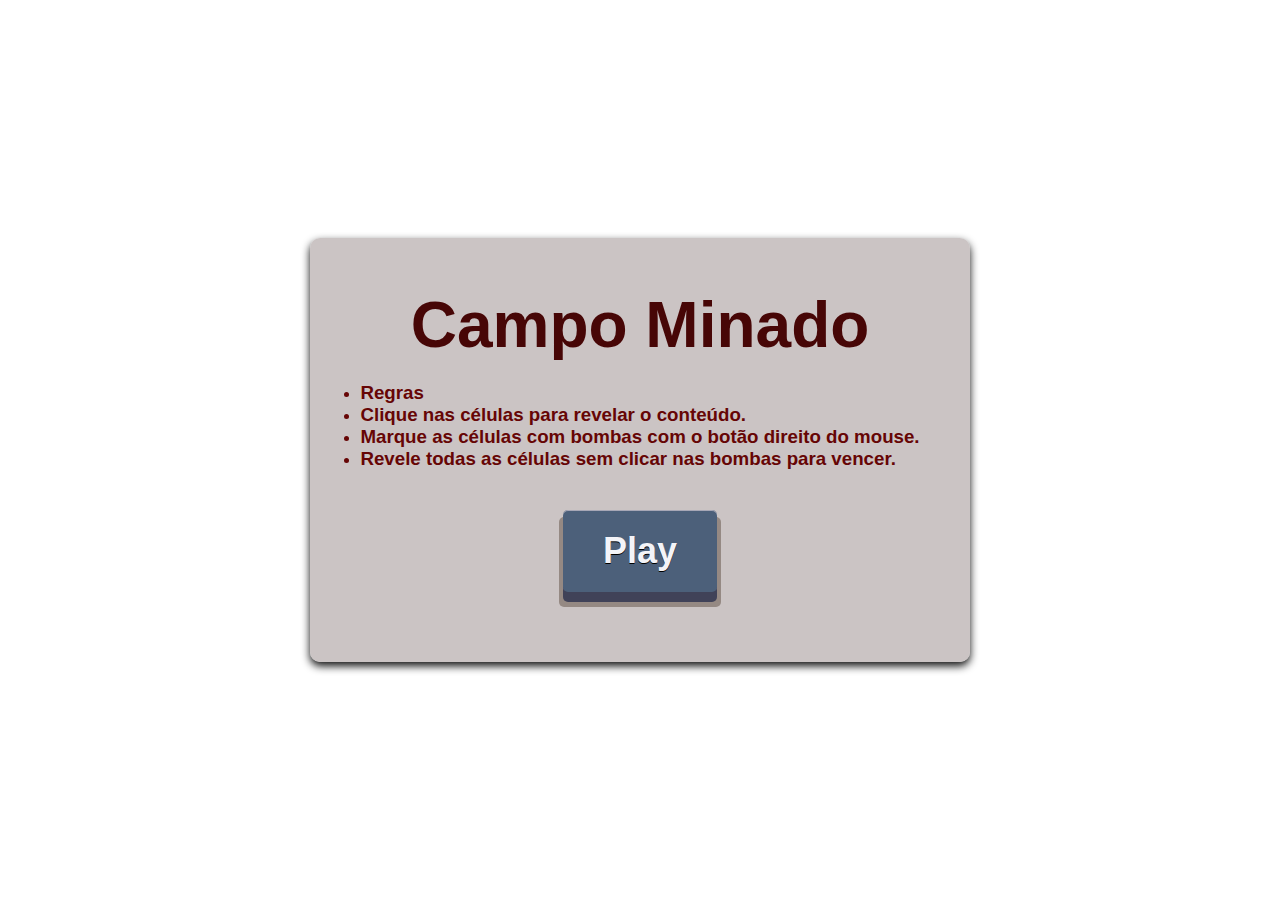
<file: projetof/index.html>
<!DOCTYPE html>
<html lang="pt-BR">
<head>
    <meta charset="UTF-8">
    <meta name="viewport" content="width=device-width, initial-scale=1.0">
    <title>Campo Minado</title>
    <link rel="stylesheet" href="styles.css">
</head>
<body>
    <div class="container">
        <h1>Campo Minado</h1>
        <ul>
            <li><strong><h3>Regras</h3></strong></li>
            <li><strong><h3>Clique nas células para revelar o conteúdo.</h3></strong></li>
            <li><strong><h3>Marque as células com bombas com o botão direito do mouse.</h3></strong></li>
            <li><strong><h3>Revele todas as células sem clicar nas bombas para vencer.</h3></strong></li>
        </ul>
        <div class="button">
            <a id="play-button" href="pj.html">Play</a>
        </div>
    </div>
</body>
</html>
</file>
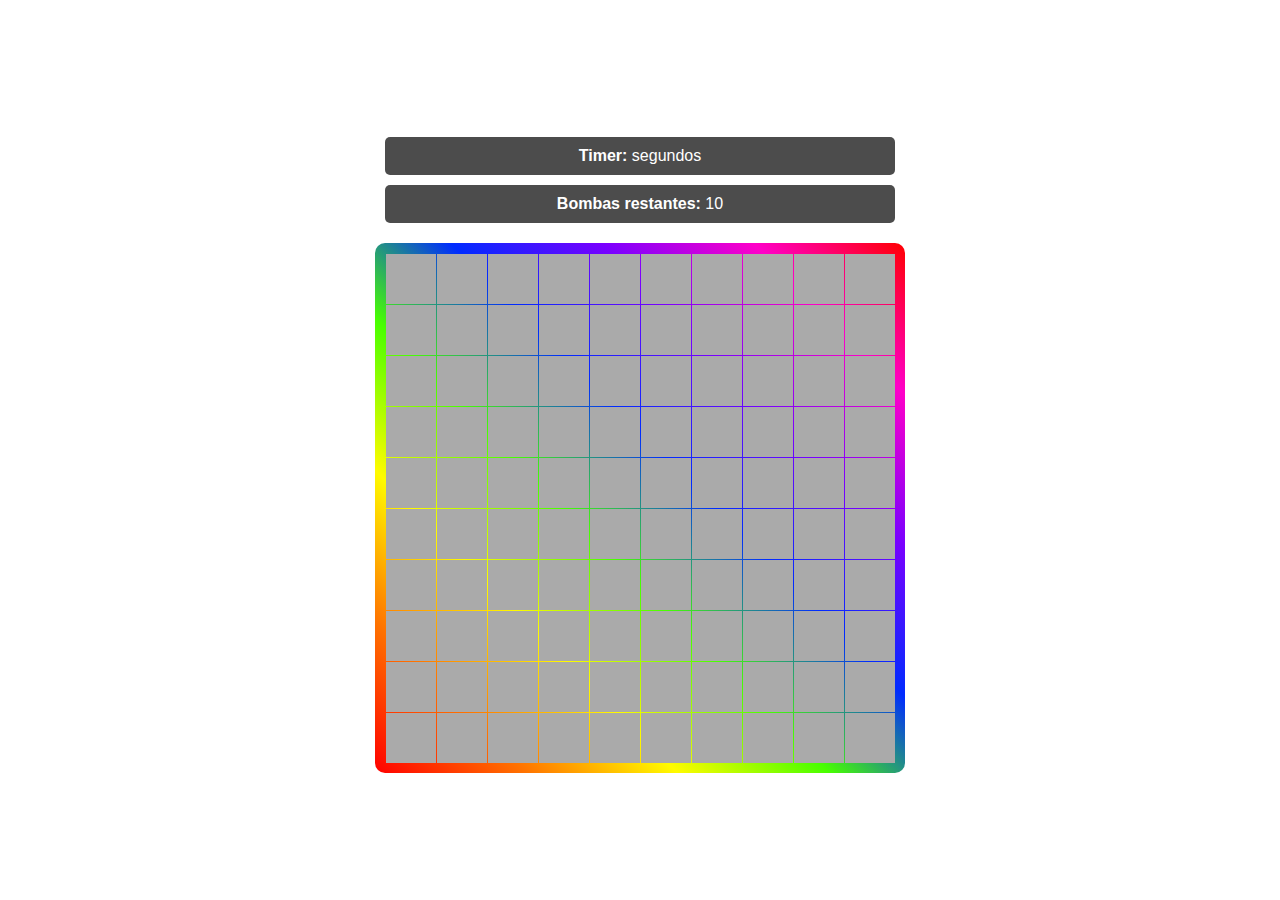
<file: projetof/pj.html>
<!DOCTYPE html>
<html lang="pt-BR">
<head>
    <meta charset="UTF-8">
    <meta name="viewport" content="width=device-width, initial-scale=1.0">
    <title>Campo Minado - Jogo</title>
    <link rel="stylesheet" href="styles.css">
</head>
<body>
    <div id="game-container">
        <div id="status">
            <div id="timer-container"><strong>Timer: </strong><span id="timer"></span> segundos</div>
            <div id="bombs-container"><strong>Bombas restantes: </strong><span id="bombs-count"></span></div>
        </div>
        <canvas id="board" width="510" height="510"></canvas>
    </div>

    <script src="script.js"></script>
</body>
</html>
</file>
<file: projetof/styles.css>
* {
    margin: 0;
    padding: 0;
    box-sizing: border-box;
}

body {
    font-family: 'Arial', sans-serif;
    display: flex;
    justify-content: center;
    align-items: center;
    height: 100vh;
    background-image: url('https://www.nintendo.com/eu/media/images/10_share_images/games_15/nintendo_switch_download_software_1/2x1_NSwitchDS_TheMinesweeperCrewBomberExpedition_image1600w.jpg'); 
    background-size: cover;
    background-repeat: no-repeat;
}

.container {
    text-align: center;
    background-color: rgba(185, 176, 176, 0.747); 
    padding: 50px;
    border-radius: 10px;
    box-shadow: 0 4px 8px rgba(0, 0, 0, 0.945);
}

h1 {
    font-size: 4rem;
    margin-bottom: 20px;
    color: #470606;
}

ul {
    text-align: left;
    color: rgb(102, 5, 5);
    margin-bottom: 20px;
}

.button {
    position: relative;
    display: inline-block;
    margin: 20px;
}

.button a {
    color: rgb(243, 244, 248);
    font-family: Helvetica, sans-serif;
    font-weight: bold;
    font-size: 36px;
    text-align: center;
    text-decoration: none;
    background-color: #4c607a;
    display: block;
    position: relative;
    padding: 20px 40px;
    text-shadow: 0px 1px 0px #000000;
    filter: dropshadow(color=#000, offx=0px, offy=1px);
    box-shadow: inset 0 1px 0 #a7a7b6, 0 10px 0 #404258;
    border-radius: 5px;
}

.button a:active {
    top: 10px;
    background-color: #0c1533;
    box-shadow: inset 0 1px 0 #0c0149, inset 0 -3px 0 #160d00;
}

.button:after {
    content: "";
    height: 100%;
    width: 100%;
    padding: 4px;
    position: absolute;
    bottom: -15px;
    left: -4px;
    z-index: -1;
    background-color: #2B1800;
    border-radius: 5px;
}

#game-container {
    text-align: center;
    display: none; 
}

#status {
    margin-bottom: 20px;
}

#timer-container, #bombs-container {
    background-color: rgba(0, 0, 0, 0.7);
    color: white;
    padding: 10px;
    border-radius: 5px;
    margin: 10px;
}

#board {
    display: grid;
    gap: 10px;
    background-color: #333;
    padding: 10px;
    border-radius: 10px;
    background: linear-gradient(45deg, #ff0000, #ff7300, #fffb00, #48ff00, #002bff, #7a00ff, #ff00c8, #ff0000);
}


.cell {
    display: flex;
    justify-content: center;
    align-items: center;
    font-size: 1.2rem;
    font-weight: bold;
    cursor: pointer;
    transition: background-color 0.3s ease, transform 0.2s;
    background-color: #ccc; 
    border: 2px solid #555;
    width: 40px;
    height: 40px;
    border-radius: 5px; 
}

.cell:active {
    transform: scale(0.95); 
}

.cell[data-revealed="true"] {
    cursor: default;
    background-color: #ddd;
    border-color: #888;
}

.alert-box {
    position: fixed;
    top: 50%;
    left: 50%;
    transform: translate(-50%, -50%);
    background-color: rgba(233, 207, 207, 0.8);
    color: white;
    padding: 20px;
    border-radius: 10px;
    box-shadow: 0 4px 8px rgba(0, 0, 0, 0.8);
    text-align: center;
    z-index: 1000;
}

.alert-box button {
    background-color: #4c607a;
    color: white;
    border: none;
    padding: 10px 20px;
    margin: 10px;
    border-radius: 5px;
    cursor: pointer;
    font-size: 16px;
}

.alert-box button:hover {
    background-color: #0c1533;
}
</file>
